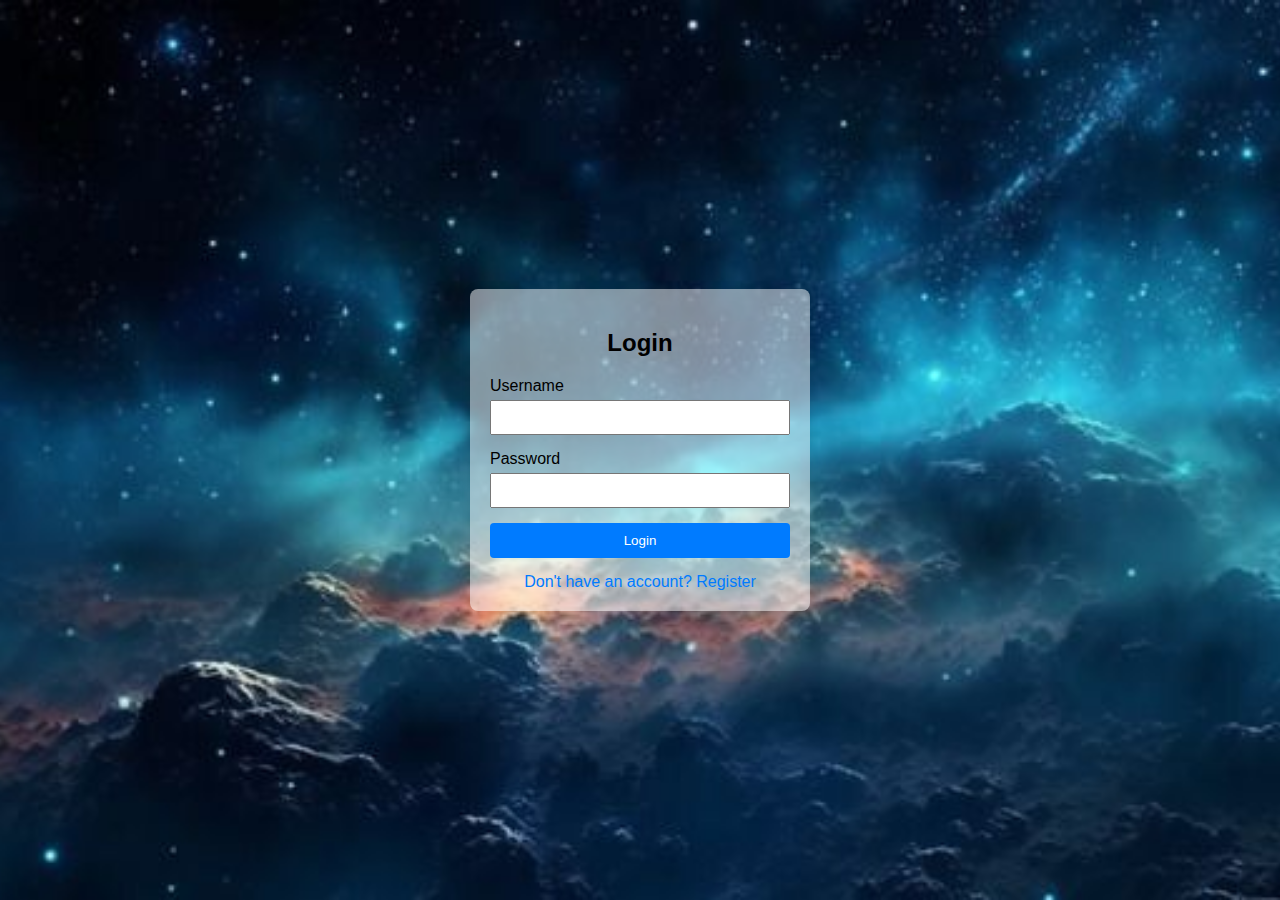
<file: Box/index.html>
<!DOCTYPE html>
<html lang="en">
<head>
    <meta charset="UTF-8">
    <meta name="viewport" content="width=device-width, initial-scale=1.0">
    <link rel="stylesheet" href="style.css">
    <title>Login</title>
</head>
<body>
<div class="container">
        <h2>Login</h2>
        <form action="login.php" method="post">
            <div class="form">
                <label for="username">Username</label>
                <input type="text" id="username" name="username" required>
            </div>
            <div class="form">
                <label for="password">Password</label>
                <input type="password" id="password" name="password" required>
            </div>
            <div class="form">
                <button type="submit">Login</button>
            </div>
            <div class="toggle">
                <a href="register.html">Don't have an account? Register</a>
            </div>
        </form>
    </div>
</body>
</html>
</file>
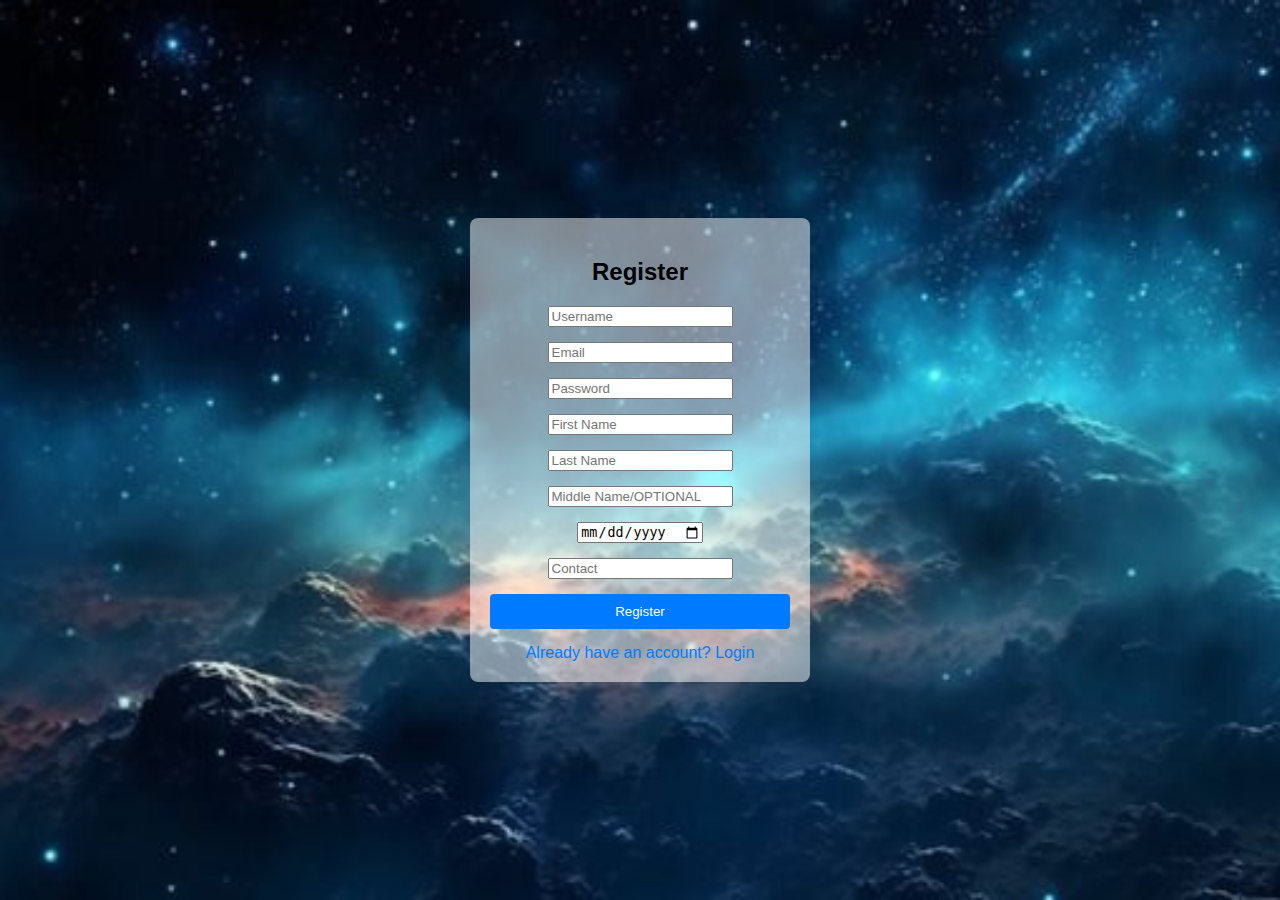
<file: Box/register.html>
<!DOCTYPE html>
<html lang="en">
<head>
    <meta charset="UTF-8">
    <meta name="viewport" content="width=device-width, initial-scale=1.0">
    <link rel="stylesheet" href="regis.css">
    <title>Register</title>
</head>
<body>
<div class="container">
        <h2>Register</h2>
        <form action="register.php" method="post">
            <div class="form-input">
                <input type="text" id="username" name="username" placeholder="Username" required>
            </div>
            <div class="form-input">
                <input type="email" id="email" name="email" placeholder="Email" required>
            </div>
            <div class="form-input">
                
                <input type="password" id="password" name="password" placeholder="Password" required>
            </div>
            <div class="form-input">
                
                <input type="text" id="Fname" name="Fname" placeholder="First Name" required>
            </div>
            <div class="form-input">
                
                <input type="text" id="Lname" name="Lname" placeholder="Last Name" required>
            </div>
            <div class="form-input">
                
                <input type="text" id="Mname" name="Mname" placeholder="Middle Name/OPTIONAL">
            </div>
            <div class="form-input">
                
                <input type="date" id="Bday" name="Birthday" required>
            </div>
            <div class="form-input">
                
                <input type="text" id="Contact" name="Contact" placeholder="Contact" required>
            </div>
            <div class="form-regis">
                <button type="submit">Register</button>
            </div>
            <div class="toggle-link">
                <a href="index.html">Already have an account? Login</a>
            </div>
        </form>
    </div>
</body>
</html>
</file>
<file: Box/style.css>
body {
    font-family: Arial, sans-serif;
    display: flex;
    justify-content: center;
    align-items: center;
    height: 100vh;
    margin: 0;
    background-image: url('images/bg_galaxy.jpg');
    background-size: cover;  
    background-position: center;
    background-repeat: no-repeat;
}
.container {
    width: 300px;
    padding: 20px;
    background: rgba(255, 255, 255, 0.5); 
    border-radius: 8px;
    box-shadow: 0 0 10px rgba(0,0,0,0.1);

}
h2 {
    text-align: center;
}
.form {
    margin-bottom: 15px;
    align-items: center;
}
.form label {
    display: block;
    margin-bottom: 5px;
}
.form input {
    width: 100%;
    padding: 8px;
    box-sizing: border-box;
}
.form button {
    width: 100%;
    padding: 10px;
    background-color: #007bff;
    border: none;
    color: #fff;
    cursor: pointer;
    border-radius: 4px;
}
.form button:hover {
    background-color: #0056b3;
}
.toggle {
    text-align: center;
    margin-top: 10px;
}
.toggle a {
    color: #007bff;
    text-decoration: none;
}
.toggle a:hover {
    text-decoration: underline;
}
</file>
<file: Box/regis.css>
body {
    font-family: Arial, sans-serif;
    display: flex;
    justify-content: center;
    align-items: center;
    height: 100vh;
    margin: 0;
    background-image: url('images/bg_galaxy.jpg');
    background-size: cover;  
    background-position: center;
    background-repeat: no-repeat;
}
.container {
    width: 300px;
    padding: 20px;
    background: rgba(255, 255, 255, 0.5); 
    border-radius: 8px;
    box-shadow: 0 0 10px rgba(0,0,0,0.1);
}
h2 {
    text-align: center;
}
.form-input {
    margin-bottom: 15px;
    display: flex;
    flex-direction: column;
    align-items: center;
    justify-content: center;
    width: 100%; 
}

.form-regis {
    margin-bottom: 15px;
}
.form-group label {
    display: block;
    margin-bottom: 5px;
}
.form-group input {
    width: 100%;
    padding: 8px;
    box-sizing: border-box;
}
.form-regis button {
    width: 100%;
    padding: 10px;
    background-color: #007bff;
    border: none;
    color: #fff;
    cursor: pointer;
    border-radius: 4px;
}
.form-group button:hover {
    background-color: #0056b3;
}
.toggle-link {
    text-align: center;
    margin-top: 10px;
}
.toggle-link a {
    color: #007bff;
    text-decoration: none;
}
.toggle-link a:hover {
    text-decoration: underline;
}

#Contact{
    size: 10cm;

}
</file>
